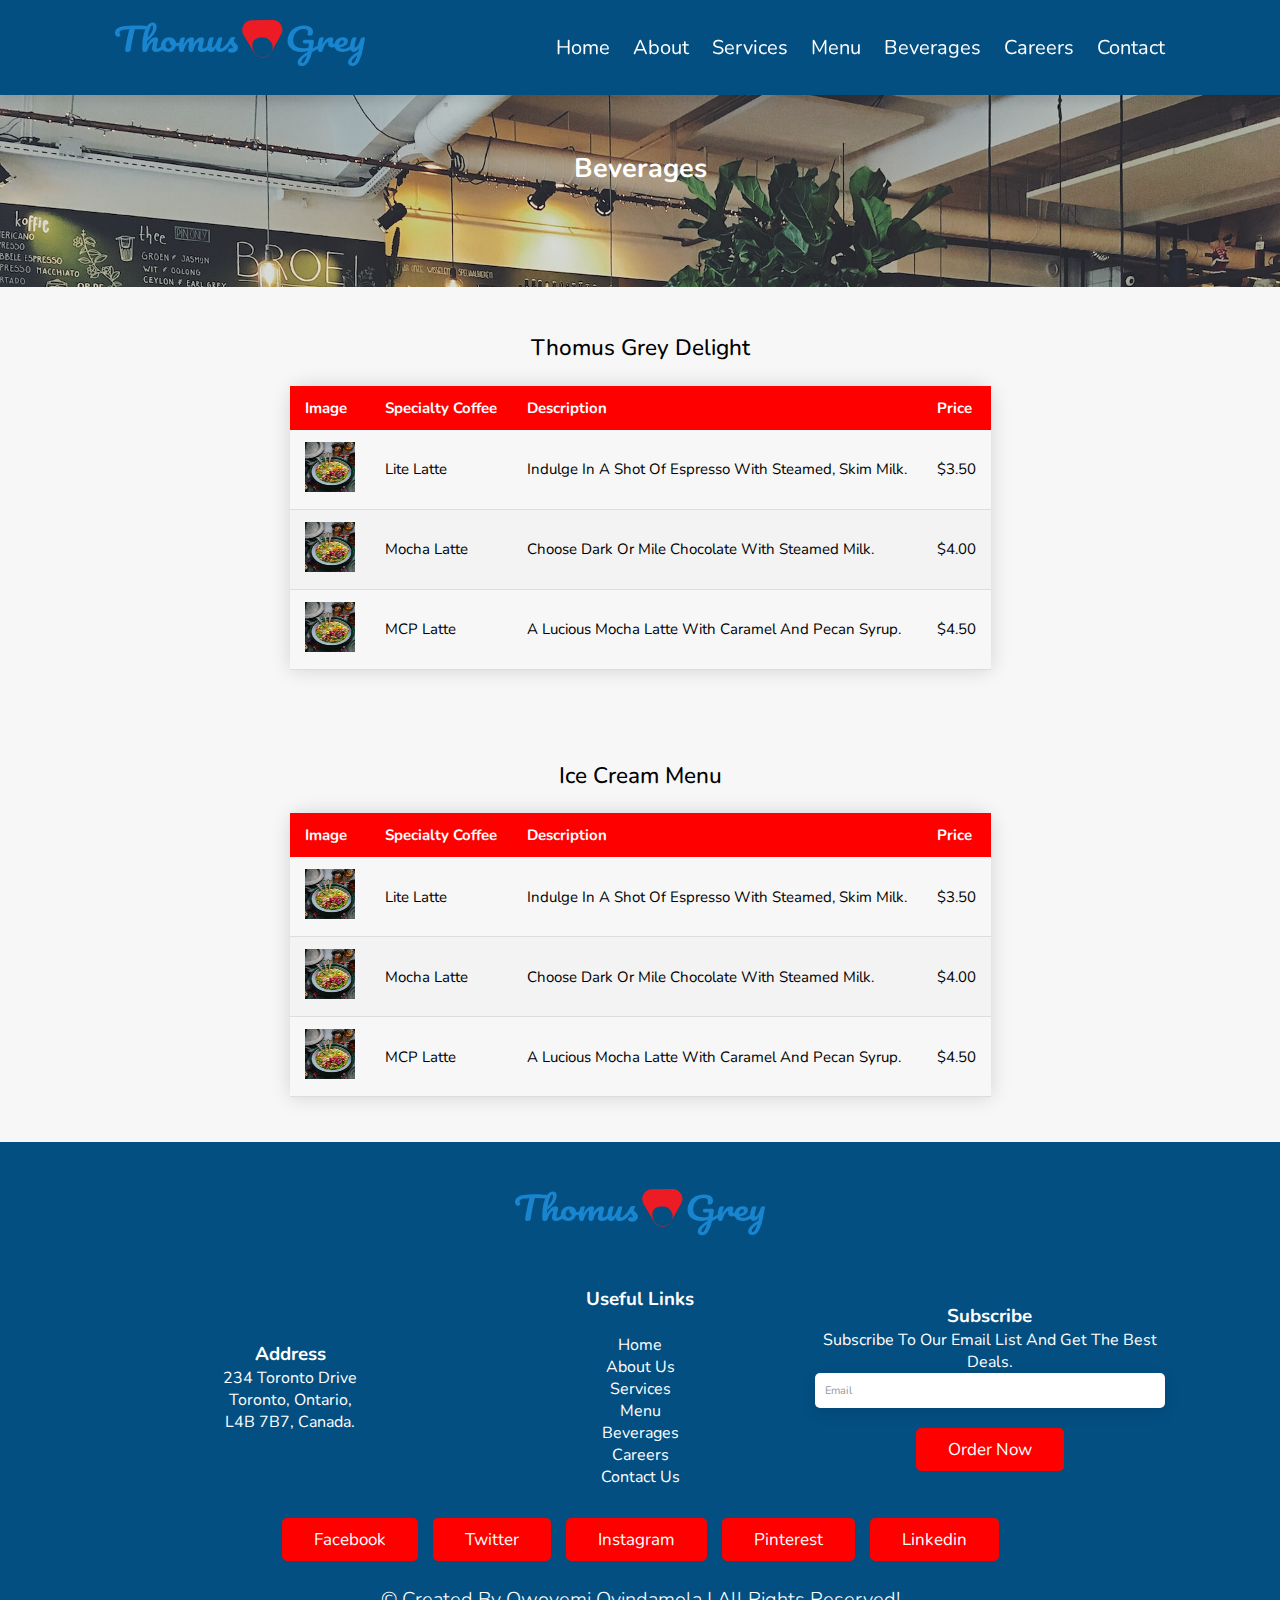
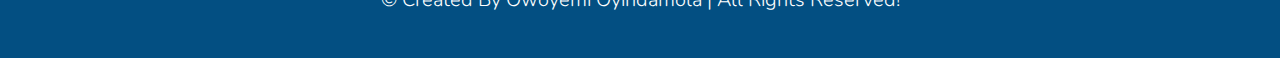
<file: beverages.html>
<!DOCTYPE html>
<html lang="en">
<head>
    <meta charset="UTF-8">
    <meta name="viewport" content="width=device-width, initial-scale=1.0">
    <title>Beverages</title>
    <link rel="stylesheet" href="https://cdnjs.cloudflare.com/ajax/libs/font-awesome/6.4.2/css/all.min.css" integrity="sha512-z3gLpd7yknf1YoNbCzqRKc4qyor8gaKU1qmn+CShxbuBusANI9QpRohGBreCFkKxLhei6S9CQXFEbbKuqLg0DA==" crossorigin="anonymous" referrerpolicy="no-referrer" />

    

    <link rel="stylesheet" href="style.css" />
    <style>
        .bevs{
            display: flex;
            justify-content: center;
        }
    .content-table{

        border-collapse: collapse;
        margin: 25px 0;
        font-size: 1.5em;
        min-width: 400px;
        border-radius: 15px 15px 0 0;
        overflow: hidden;
        box-shadow: 0 0 20px rgba(0, 0, 0, 0.15);
    }
    .content-table caption{
        font-size: 1.5em;
        font-weight: 500;
        margin-bottom: 1em;
    }
    .content-table thead tr {
        background-color: red;
        color: #fff;
        text-align: left;
        font-weight: 500;
    }
    .content-table th,
    .content-table td{
        padding: 12px 15px;
    }
    .content-table tbody tr{
        border-bottom: 1px solid #ddd;
    }
    .content-table tbody tr:nth-of-type(even){
        background-color: #f3f3f3;
    }
    .content-table tbody tr:nth-last-of-type(){
        border-bottom: 2px solid red;
    }
      </style>
</head>
<body>
    <header>

        <a href="index.html" class="logo"><img src="images/SVG/logo1.svg"  ></a>

        <div id="menu-bar" class="fa-solid fa-bars"></div>
        
        <nav class="navbar">
       
            <a href="index.html">home</a>
            <a href="about.html">About</a>
            <a href="services.html">services</a>
            <a href="menu.html">menu</a>
            <a href="beverages.html">beverages</a>
            <a href="careers.html">careers</a>
            <a href="contact.html">contact</a>
          
          </nav>
    </header>








    <section class="aboutus">
        <div class="heading">
          <h2>beverages</h2>
        </div>
        
     
    </div>
      </section>
      <!-- Home section ends-->
  
      <!-- About us section starts-->
      <section class="bevs">
        <div>
            <table class="content-table">
                <caption>
                  Thomus Grey Delight
                </caption>
                <thead>
                  <th>Image</th>
                  <th>Specialty Coffee</th>
                  <th>Description</th>
                  <th>Price</th>
                </tr>
            </thead>
            <tbody>
                <tr>
                    <td><img src="./images/salad.jpg" height="50px" width="50px"alt=""></td>
                  <td>Lite Latte</td>
                  <td>Indulge in a shot of espresso with steamed, skim milk.</td>
                  <td>$3.50</td>
                </tr>
                <tr>
                    <td><img src="./images/salad.jpg" height="50px" width="50px"alt=""></td>
                  <td>Mocha Latte</td>
                  <td>Choose dark or mile chocolate with steamed milk.</td>
                  <td>$4.00</td>
                </tr>
                <tr>
                    <td><img src="./images/salad.jpg" height="50px" width="50px"alt=""></td>
                  <td>MCP Latte</td>
                  <td>A lucious mocha latte with caramel and pecan syrup.</td>
                  <td>$4.50</td>
                </tr>
            </tbody>
              </table>
            
        </div>
      </section>
        <section class="bevs">
        <div>
          <table class="content-table">
              <caption>
                Ice Cream Menu
              </caption>
              <thead>
                <th>Image</th>
                <th>Specialty Coffee</th>
                <th>Description</th>
                <th>Price</th>
              </tr>
          </thead>
          <tbody>
              <tr>
                  <td><img src="./images/salad.jpg" height="50px" width="50px"alt=""></td>
                <td>Lite Latte</td>
                <td>Indulge in a shot of espresso with steamed, skim milk.</td>
                <td>$3.50</td>
              </tr>
              <tr>
                  <td><img src="./images/salad.jpg" height="50px" width="50px"alt=""></td>
                <td>Mocha Latte</td>
                <td>Choose dark or mile chocolate with steamed milk.</td>
                <td>$4.00</td>
              </tr>
              <tr>
                  <td><img src="./images/salad.jpg" height="50px" width="50px"alt=""></td>
                <td>MCP Latte</td>
                <td>A lucious mocha latte with caramel and pecan syrup.</td>
                <td>$4.50</td>
              </tr>
          </tbody>
            </table>
            
        </div>
      </section>



<section class="footer">
    <div class="content">
      <img src="images/SVG/logo1.svg" height="100px" width="250px">
    </div>
  
    <div class="content-footer">
      <div>
        <h3>Address</h3>
        <p>234 Toronto drive <br> Toronto, Ontario, <br> L4B 7B7, Canada.</p>
      </div>
     <div>
      <h3>Useful Links</h3><br>
      <ul>
        <li><a href="index.html">Home</a></li>
        <li><a href="about.html">About Us</a></li>
        <li><a href="services.html">Services</a></li>
        <li><a href="menu.html">Menu</a></li>
        <li><a href="beverages.html">Beverages</a></li>
        <li><a href="careers.html">Careers</a></li>
        <li><a href="contact.html">Contact us</a></li>
      </ul>
     </div>
      <div>
        <h3>Subscribe</h3>
     <p>Subscribe to our email list and get the best deals.</p>
      
      <div class="formBox row100 inputBox new">
                    <input type="text" required placeholder="email"/>
                    
                </div>
                    
            <input type="submit" value="order now" class="btn">
      </div>
      
    </div>
  <div class="share">
    <a href="#" class="btn">facebook</a>
    <a href="#" class="btn">twitter</a>
    <a href="#" class="btn">instagram</a>
    <a href="#" class="btn">pinterest</a>
    <a href="#" class="btn">linkedin</a>
  </div>
  <h1 class="credit">&copy; created by <span>Owoyemi Oyindamola</span> | all rights reserved!</h1>
  </section>
  
  
  
  
  <script src="script.js"></script>
  </body>
  </html>
</file>
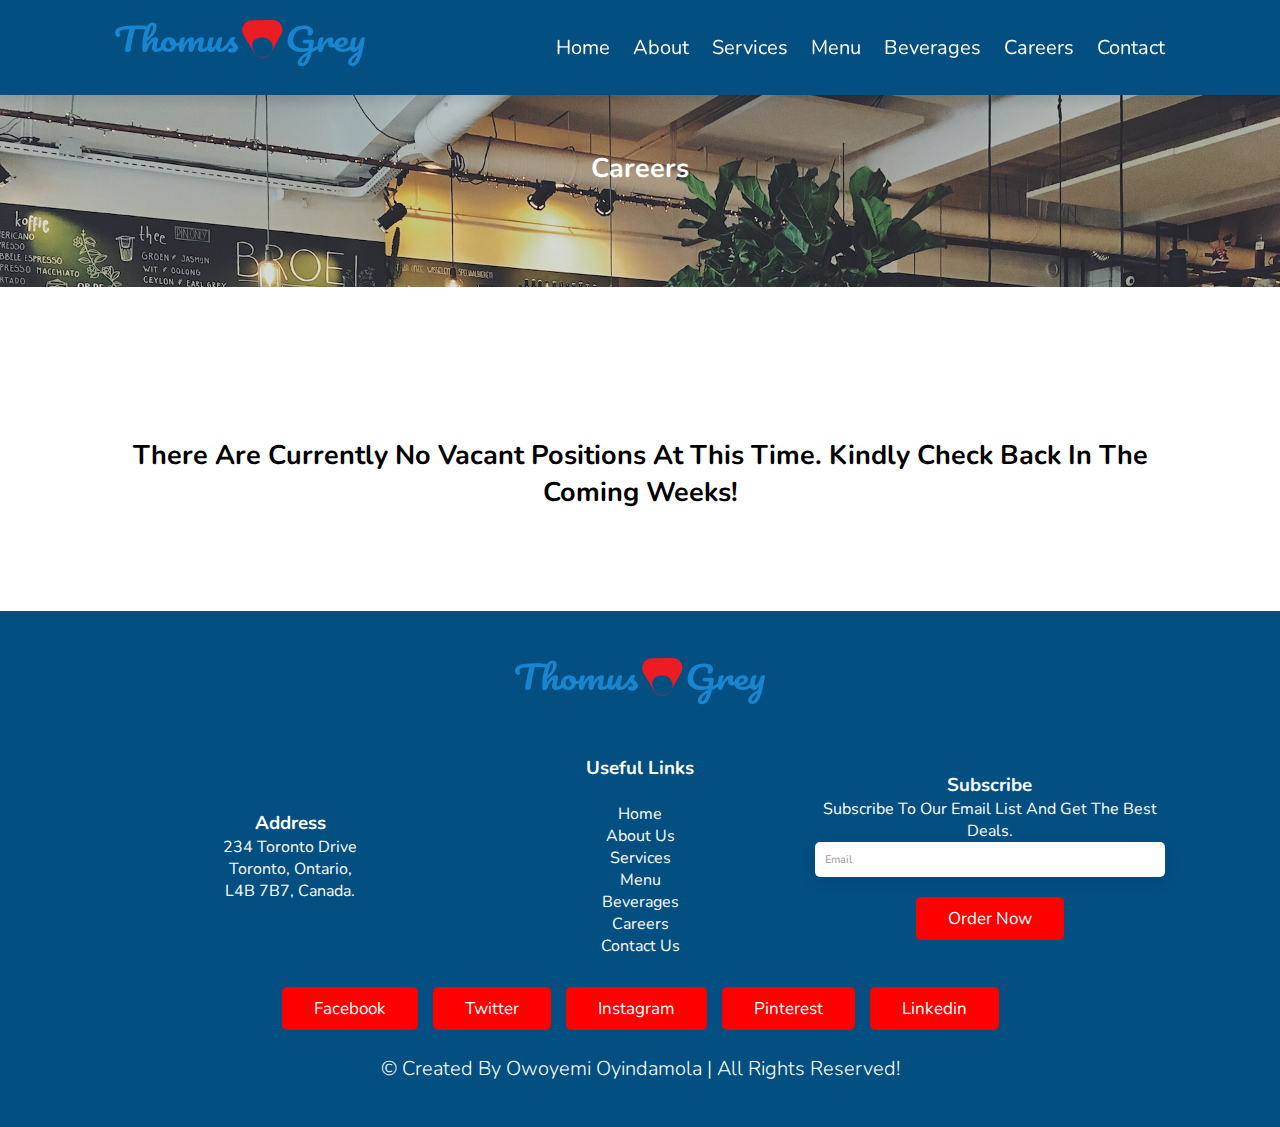
<file: careers.html>
<!DOCTYPE html>
<html lang="en">
<head>
    <meta charset="UTF-8">
    <meta name="viewport" content="width=device-width, initial-scale=1.0">
    <title>Careers</title>
    <link rel="stylesheet" href="https://cdnjs.cloudflare.com/ajax/libs/font-awesome/6.4.2/css/all.min.css" integrity="sha512-z3gLpd7yknf1YoNbCzqRKc4qyor8gaKU1qmn+CShxbuBusANI9QpRohGBreCFkKxLhei6S9CQXFEbbKuqLg0DA==" crossorigin="anonymous" referrerpolicy="no-referrer" />

    <link rel="stylesheet" href="style.css" />

</head>
<body>
    <header>

        <a href="index.html" class="logo"><img src="images/SVG/logo1.svg"  ></a>

        <div id="menu-bar" class="fa-solid fa-bars"></div>
        
        <nav class="navbar">
       
            <a href="index.html">home</a>
            <a href="about.html">About</a>
            <a href="services.html">services</a>
            <a href="menu.html">menu</a>
            <a href="beverages.html">beverages</a>
            <a href="careers.html">careers</a>
            <a href="contact.html">contact</a>
          
          </nav>
    </header>



    <section class="aboutus">
      <div class="heading">
        <h2>Careers</h2>
      </div>
      
   
  </div>
    </section>
    <!-- Home section ends-->

    <!-- About us section starts-->
    <section class="abouts">
      <div>
        <h2>There are currently no vacant positions at this time. Kindly check back in the coming weeks!</h2>

      </div>
      
      
    </section>










    <section class="footer">
      <div class="content">
        <img src="images/SVG/logo1.svg" height="100px" width="250px">
      </div>
    
      <div class="content-footer">
        <div>
          <h3>Address</h3>
          <p>234 Toronto drive <br> Toronto, Ontario, <br> L4B 7B7, Canada.</p>
        </div>
       <div>
        <h3>Useful Links</h3><br>
        <ul>
          <li><a href="index.html">Home</a></li>
          <li><a href="about.html">About Us</a></li>
          <li><a href="services.html">Services</a></li>
          <li><a href="menu.html">Menu</a></li>
          <li><a href="beverages.html">Beverages</a></li>
          <li><a href="careers.html">Careers</a></li>
          <li><a href="contact.html">Contact us</a></li>
        </ul>
       </div>
        <div>
          <h3>Subscribe</h3>
       <p>Subscribe to our email list and get the best deals.</p>
        
        <div class="formBox row100 inputBox new">
                      <input type="text" required placeholder="email"/>
                      
                  </div>
                      
              <input type="submit" value="order now" class="btn">
        </div>
        
      </div>
    <div class="share">
      <a href="#" class="btn">facebook</a>
      <a href="#" class="btn">twitter</a>
      <a href="#" class="btn">instagram</a>
      <a href="#" class="btn">pinterest</a>
      <a href="#" class="btn">linkedin</a>
    </div>
    <h1 class="credit">&copy; created by <span>Owoyemi Oyindamola</span> | all rights reserved!</h1>
    </section>
    
    
    
    
    <script src="script.js"></script>
    </body>
    </html>
</file>
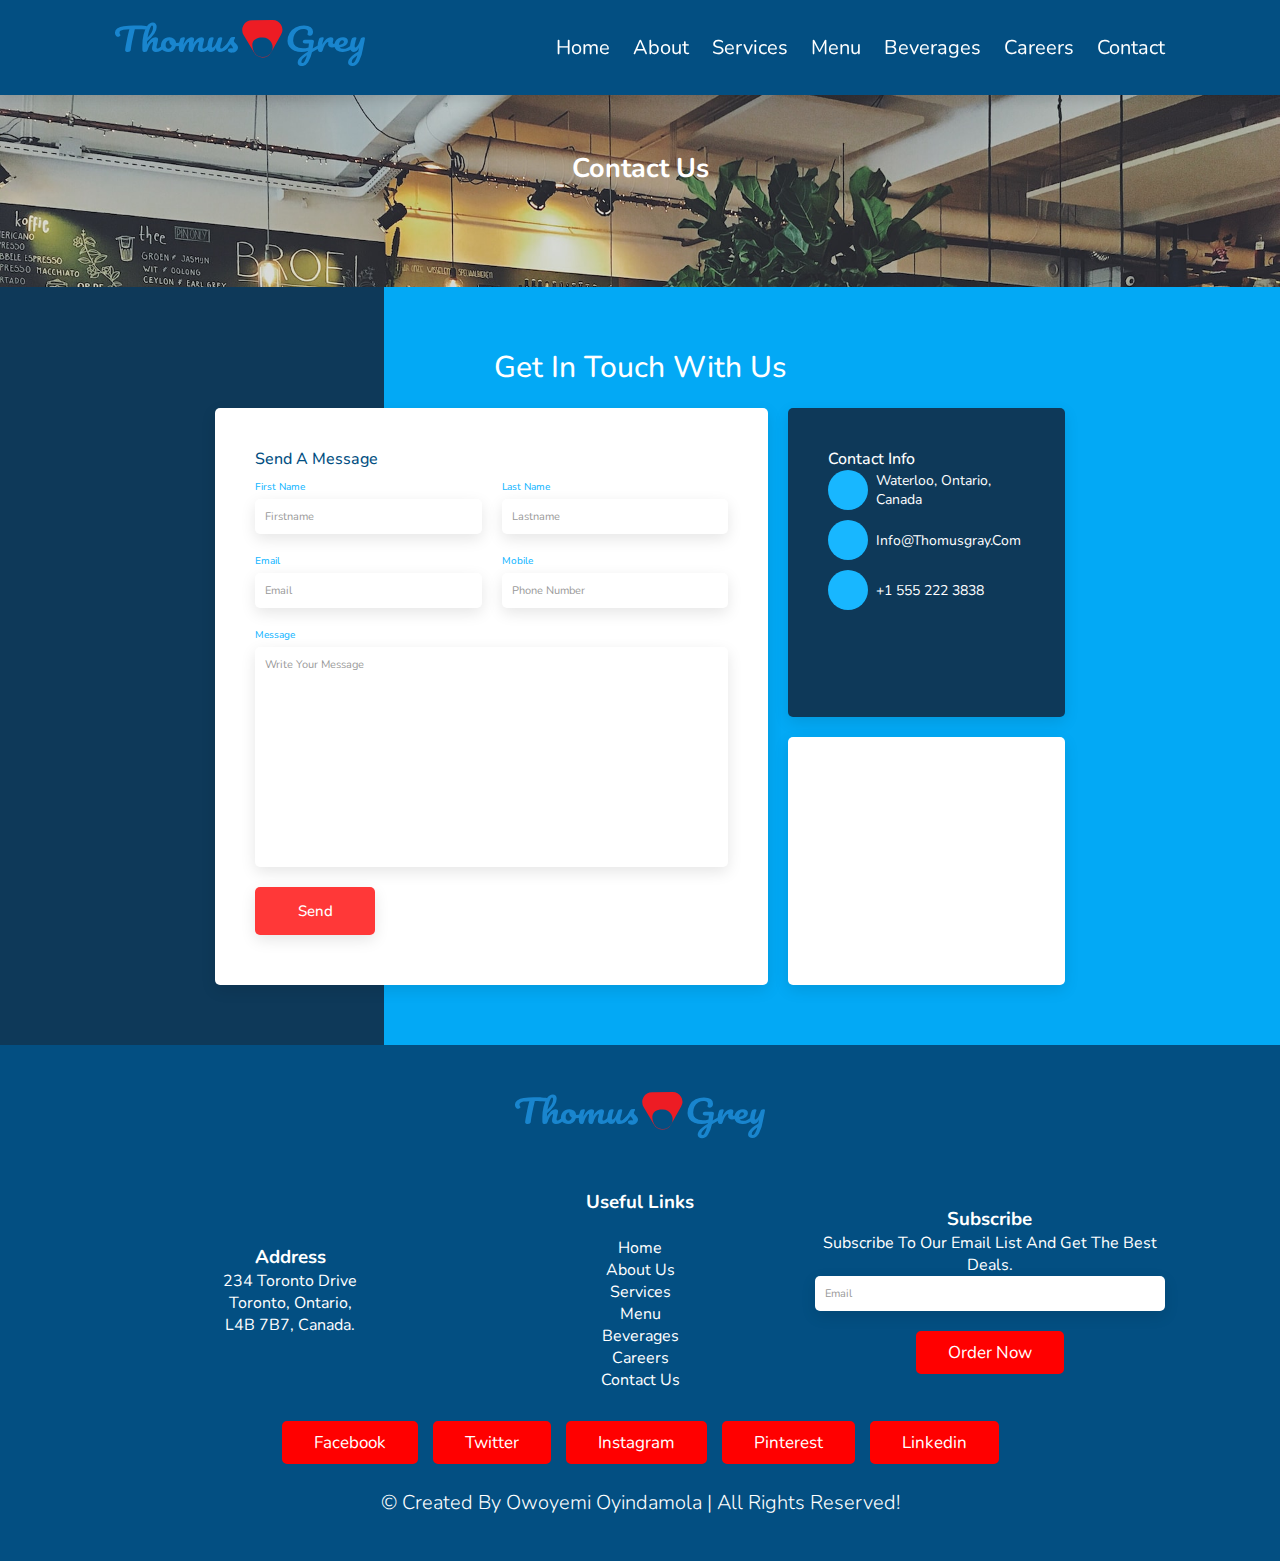
<file: contact.html>
<!DOCTYPE html>
<html lang="en">
<head>
    <meta charset="UTF-8">
    <meta name="viewport" content="width=device-width, initial-scale=1.0">
    <title>Contact</title>
    <link rel="stylesheet" href="https://cdnjs.cloudflare.com/ajax/libs/font-awesome/6.4.2/css/all.min.css" integrity="sha512-z3gLpd7yknf1YoNbCzqRKc4qyor8gaKU1qmn+CShxbuBusANI9QpRohGBreCFkKxLhei6S9CQXFEbbKuqLg0DA==" crossorigin="anonymous" referrerpolicy="no-referrer" />

    

    <link rel="stylesheet" href="style.css" />

</head>
<body>
    <header>

        <a href="index.html" class="logo"><img src="images/SVG/logo1.svg"  ></a>

        <div id="menu-bar" class="fa-solid fa-bars"></div>
        
        <nav class="navbar">
       
            <a href="index.html">home</a>
            <a href="about.html">About</a>
            <a href="services.html">services</a>
            <a href="menu.html">menu</a>
            <a href="beverages.html">beverages</a>
            <a href="careers.html">careers</a>
            <a href="contact.html">contact</a>
          
          </nav>
    </header>

    <section class="aboutus">
        <div class="heading">
          <h2>Contact us</h2>
        </div>
        
     
    </div>
      </section >
      <!-- Home section ends-->
      <section class="con">
        <div class="contactUs">
          <div class="title">
            <h2>Get in touch with Us</h2>
          </div>
          <div class="boxx">
            <!--form-->
            
            <div class="contact form">
              <h3>Send a Message</h3>
                <form action="">
                  <div class="formBox">
                    <div class="row50">
                      <div class="inputBox">
                        <span>First name</span>
                        <input type="text" required placeholder="firstname"/>
                      </div>
                      <div class="inputBox">
                        <span>Last name</span>
                        <input type="text" required placeholder="lastname"/>
                      </div>
                    </div>
                    <div class="row50">
                      <div class="inputBox">
                        <span>Email</span>
                        <input type="text" required placeholder="email"/>
                      </div>
                      <div class="inputBox">
                        <span>Mobile</span>
                        <input type="text" required placeholder="phone number"/>
                      </div>
                    </div>
  
                    <div class="row100">
                      <div class="inputBox">
                        <span>Message</span>
                        <textarea placeholder="Write your message"></textarea>
                      </div>
                    </div>
  
                      <div class="row100">
                        <div class="inputBox">
                          <input type="submit" value="Send">
                          
                        </div>
                      </div>
  
                  </div>
                </form>
            </div>
  
            <!--info box-->
            <div class="contact info">
              <h3>Contact Info</h3>
              <div class="infoBox">
                <div>
                <span><ion-icon name="location"></ion-icon></span>
                <p>Waterloo, Ontario, <br>Canada</p>
              </div>
              <div>
                <span><ion-icon name="mail"></ion-icon></span>
                <a href="mailto:thomusgray@email.com">info@thomusgray.com</a>
              </div>
              <div>
                <span><ion-icon name="call"></ion-icon></span>
                <a href="tel:+15552223838">+1 555 222 3838</a>
              </div>
              <!--Social Media Links-->
              <ul class="sci">
                <li><a href="#"><ion-icon name="logo-facebook"></ion-icon></a></li> 
                <li><a href="#"><ion-icon name="logo-twitter"></ion-icon></a></li>
                <li><a href="#"><ion-icon name="logo-linkedin"></ion-icon></a></li>
                <li><a href="#"><ion-icon name="logo-instagram"></ion-icon></a></li>
              </ul>
            </div>
            </div>
  
            <!--Map-->
            <div class="contact map">
              <iframe src="https://www.google.com/maps/embed?pb=!1m18!1m12!1m3!1d92638.7072190902!2d-80.62912106941197!3d43.482313476057314!2m3!1f0!2f0!3f0!3m2!1i1024!2i768!4f13.1!3m3!1m2!1s0x882bf1565ffe672b%3A0x5037b28c7231d90!2sWaterloo%2C%20ON!5e0!3m2!1sen!2sca!4v1689365882829!5m2!1sen!2sca" width="600" height="450" style="border:0;" allowfullscreen="" loading="lazy" referrerpolicy="no-referrer-when-downgrade"></iframe>
            </div>
          </div>
        </div>
      </section>
        
    


      <section class="footer">
        <div class="content">
          <img src="images/SVG/logo1.svg" height="100px" width="250px">
        </div>
      
        <div class="content-footer">
          <div>
            <h3>Address</h3>
            <p>234 Toronto drive <br> Toronto, Ontario, <br> L4B 7B7, Canada.</p>
          </div>
         <div>
          <h3>Useful Links</h3><br>
          <ul>
            <li><a href="index.html">Home</a></li>
            <li><a href="about.html">About Us</a></li>
            <li><a href="services.html">Services</a></li>
            <li><a href="menu.html">Menu</a></li>
            <li><a href="beverages.html">Beverages</a></li>
            <li><a href="careers.html">Careers</a></li>
            <li><a href="contact.html">Contact us</a></li>
          </ul>
         </div>
          <div>
            <h3>Subscribe</h3>
         <p>Subscribe to our email list and get the best deals.</p>
          
          <div class="formBox row100 inputBox new">
                        <input type="text" required placeholder="email"/>
                        
                    </div>
                        
                <input type="submit" value="order now" class="btn">
          </div>
          
        </div>
      <div class="share">
        <a href="#" class="btn">facebook</a>
        <a href="#" class="btn">twitter</a>
        <a href="#" class="btn">instagram</a>
        <a href="#" class="btn">pinterest</a>
        <a href="#" class="btn">linkedin</a>
      </div>
      <h1 class="credit">&copy; created by <span>Owoyemi Oyindamola</span> | all rights reserved!</h1>
      </section>
      
      
      
      
      <script src="script.js"></script>
      </body>
      </html>
</file>
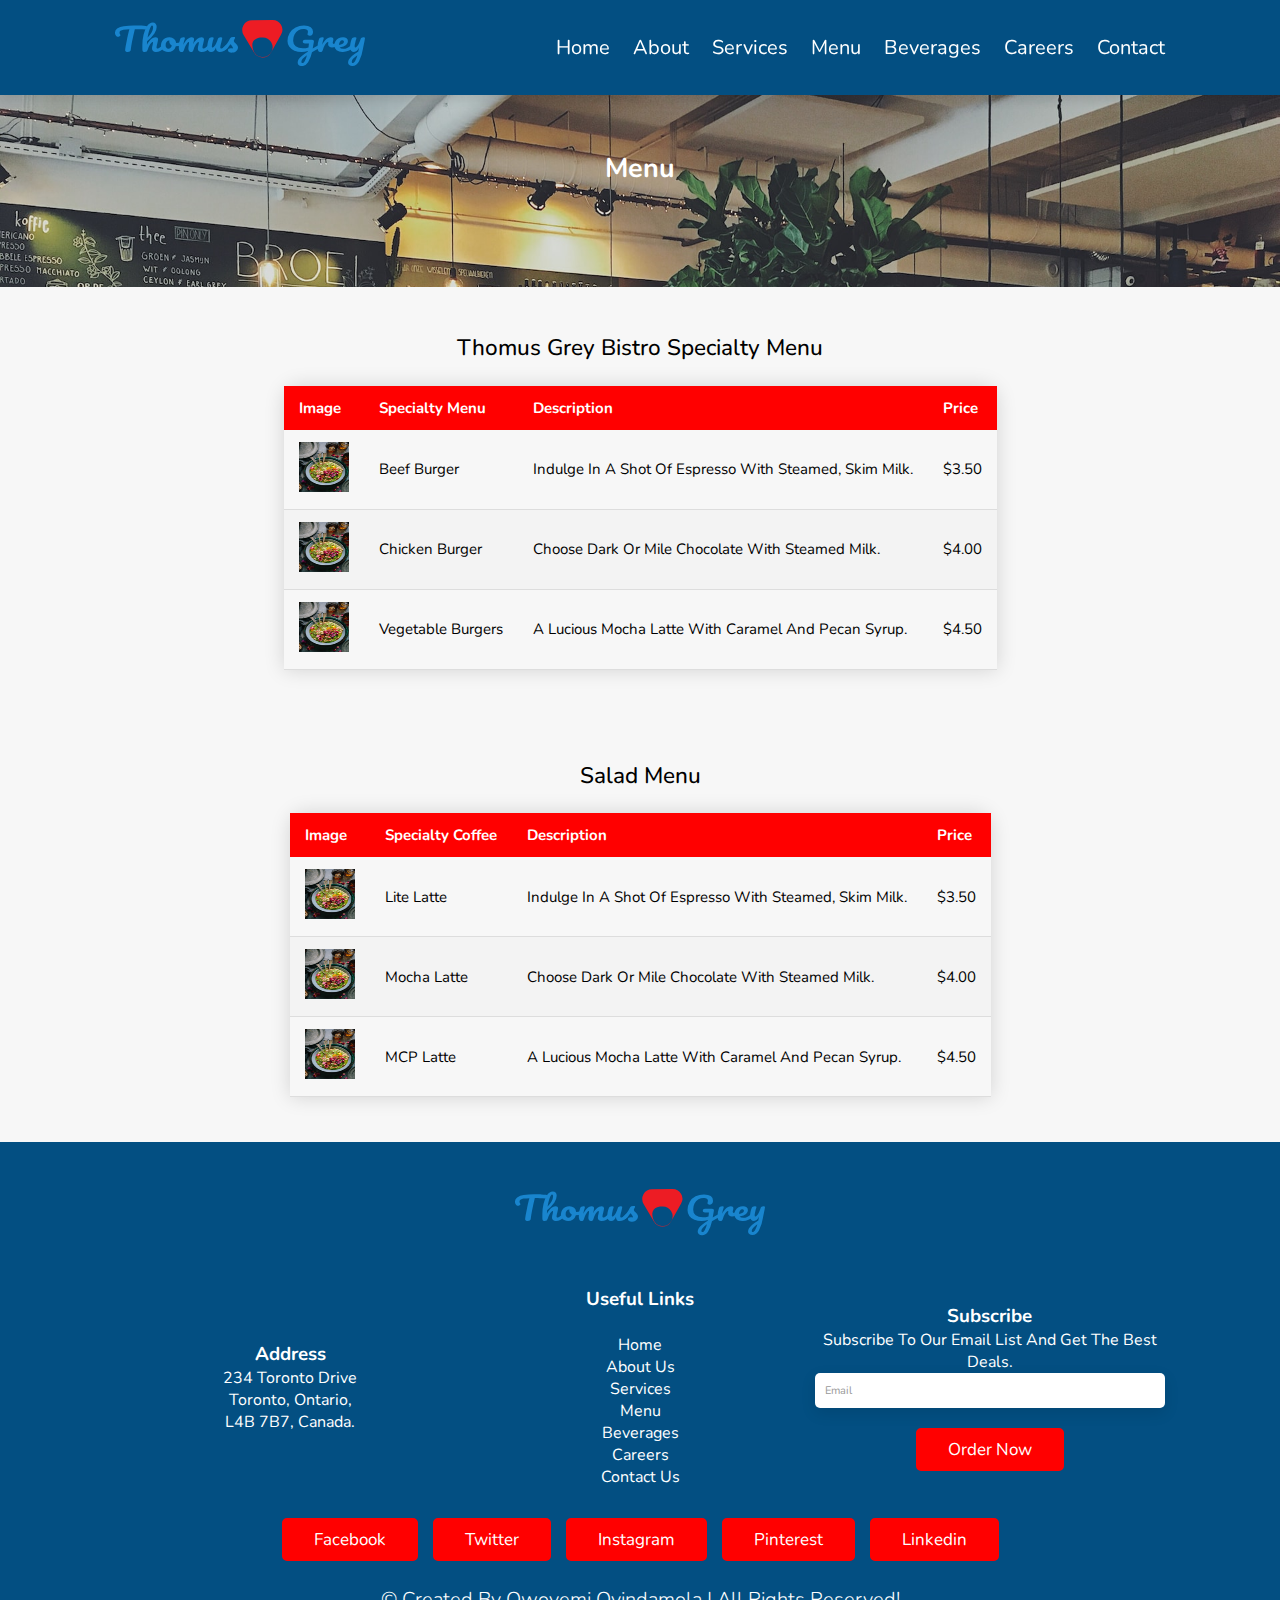
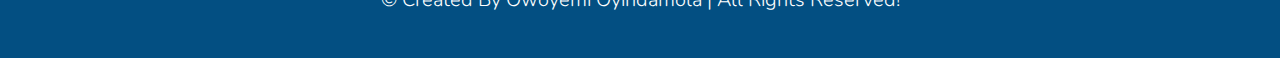
<file: menu.html>
<!DOCTYPE html>
<html lang="en">
<head>
    <meta charset="UTF-8">
    <meta name="viewport" content="width=device-width, initial-scale=1.0">
    <title>Menu</title>
    <link rel="stylesheet" href="https://cdnjs.cloudflare.com/ajax/libs/font-awesome/6.4.2/css/all.min.css" integrity="sha512-z3gLpd7yknf1YoNbCzqRKc4qyor8gaKU1qmn+CShxbuBusANI9QpRohGBreCFkKxLhei6S9CQXFEbbKuqLg0DA==" crossorigin="anonymous" referrerpolicy="no-referrer" />

    

    <link rel="stylesheet" href="style.css" />
    <style>
        .bevs{
            display: flex;
            justify-content: center;
        }
    .content-table{

        border-collapse: collapse;
        margin: 25px 0;
        font-size: 1.5em;
        min-width: 400px;
        border-radius: 15px 15px 0 0;
        overflow: hidden;
        box-shadow: 0 0 20px rgba(0, 0, 0, 0.15);
    }
    .content-table caption{
        font-size: 1.5em;
        font-weight: 500;
        margin-bottom: 1em;
    }
    .content-table thead tr {
        background-color: red;
        color: #fff;
        text-align: left;
        font-weight: 500;
    }
    .content-table th,
    .content-table td{
        padding: 12px 15px;
    }
    .content-table tbody tr{
        border-bottom: 1px solid #ddd;
    }
    .content-table tbody tr:nth-of-type(even){
        background-color: #f3f3f3;
    }
    .content-table tbody tr:nth-last-of-type(){
        border-bottom: 2px solid teal;
    }
      </style>
</head>
<body>
    <header>

        <a href="index.html" class="logo"><img src="images/SVG/logo1.svg"  ></a>

        <div id="menu-bar" class="fa-solid fa-bars"></div>
        
        <nav class="navbar">
       
            <a href="index.html">home</a>
            <a href="about.html">About</a>
            <a href="services.html">services</a>
            <a href="menu.html">menu</a>
            <a href="beverages.html">beverages</a>
            <a href="careers.html">careers</a>
            <a href="contact.html">contact</a>
          
          </nav>
    </header>

    <section class="aboutus">
        <div class="heading">
          <h2>menu</h2>
        </div>
        
     
    </div>
      </section>
      <!-- Home section ends-->
  
      <!-- About us section starts-->
      <section class="bevs">
        <div>
          <table class="content-table">
              <caption>
                Thomus Grey Bistro Specialty  Menu
              </caption>
              <thead>
                <th>Image</th>
                <th>Specialty Menu</th>
                <th>Description</th>
                <th>Price</th>
              </tr>
          </thead>
          <tbody>
              <tr>
                  <td><img src="./images/salad.jpg" height="50px" width="50px"alt=""></td>
                <td>Beef burger</td>
                <td>Indulge in a shot of espresso with steamed, skim milk.</td>
                <td>$3.50</td>
              </tr>
              <tr>
                  <td><img src="./images/salad.jpg" height="50px" width="50px"alt=""></td>
                <td>Chicken Burger</td>
                <td>Choose dark or mile chocolate with steamed milk.</td>
                <td>$4.00</td>
              </tr>
              <tr>
                  <td><img src="./images/salad.jpg" height="50px" width="50px"alt=""></td>
                <td>Vegetable Burgers</td>
                <td>A lucious mocha latte with caramel and pecan syrup.</td>
                <td>$4.50</td>
              </tr>
          </tbody>
            </table>
            
        </div>
      </section>
        <section class="bevs">
        <div>
          <table class="content-table">
              <caption>
                Salad Menu
              </caption>
              <thead>
                <th>Image</th>
                <th>Specialty Coffee</th>
                <th>Description</th>
                <th>Price</th>
              </tr>
          </thead>
          <tbody>
              <tr>
                  <td><img src="./images/salad.jpg" height="50px" width="50px"alt=""></td>
                <td>Lite Latte</td>
                <td>Indulge in a shot of espresso with steamed, skim milk.</td>
                <td>$3.50</td>
              </tr>
              <tr>
                  <td><img src="./images/salad.jpg" height="50px" width="50px"alt=""></td>
                <td>Mocha Latte</td>
                <td>Choose dark or mile chocolate with steamed milk.</td>
                <td>$4.00</td>
              </tr>
              <tr>
                  <td><img src="./images/salad.jpg" height="50px" width="50px"alt=""></td>
                <td>MCP Latte</td>
                <td>A lucious mocha latte with caramel and pecan syrup.</td>
                <td>$4.50</td>
              </tr>
          </tbody>
            </table>
            
        </div>
      </section>




      <section class="footer">
        <div class="content">
          <img src="images/SVG/logo1.svg" height="100px" width="250px">
        </div>
      
        <div class="content-footer">
          <div>
            <h3>Address</h3>
            <p>234 Toronto drive <br> Toronto, Ontario, <br> L4B 7B7, Canada.</p>
          </div>
         <div>
          <h3>Useful Links</h3><br>
          <ul>
            <li><a href="index.html">Home</a></li>
            <li><a href="about.html">About Us</a></li>
            <li><a href="services.html">Services</a></li>
            <li><a href="menu.html">Menu</a></li>
            <li><a href="beverages.html">Beverages</a></li>
            <li><a href="careers.html">Careers</a></li>
            <li><a href="contact.html">Contact us</a></li>
          </ul>
         </div>
          <div>
            <h3>Subscribe</h3>
         <p>Subscribe to our email list and get the best deals.</p>
          
          <div class="formBox row100 inputBox new">
                        <input type="text" required placeholder="email"/>
                        
                    </div>
                        
                <input type="submit" value="order now" class="btn">
          </div>
          
        </div>
      <div class="share">
        <a href="#" class="btn">facebook</a>
        <a href="#" class="btn">twitter</a>
        <a href="#" class="btn">instagram</a>
        <a href="#" class="btn">pinterest</a>
        <a href="#" class="btn">linkedin</a>
      </div>
      <h1 class="credit">&copy; created by <span>Owoyemi Oyindamola</span> | all rights reserved!</h1>
      </section>
      
      
      
      
      <script src="script.js"></script>
      </body>
      </html>
</file>
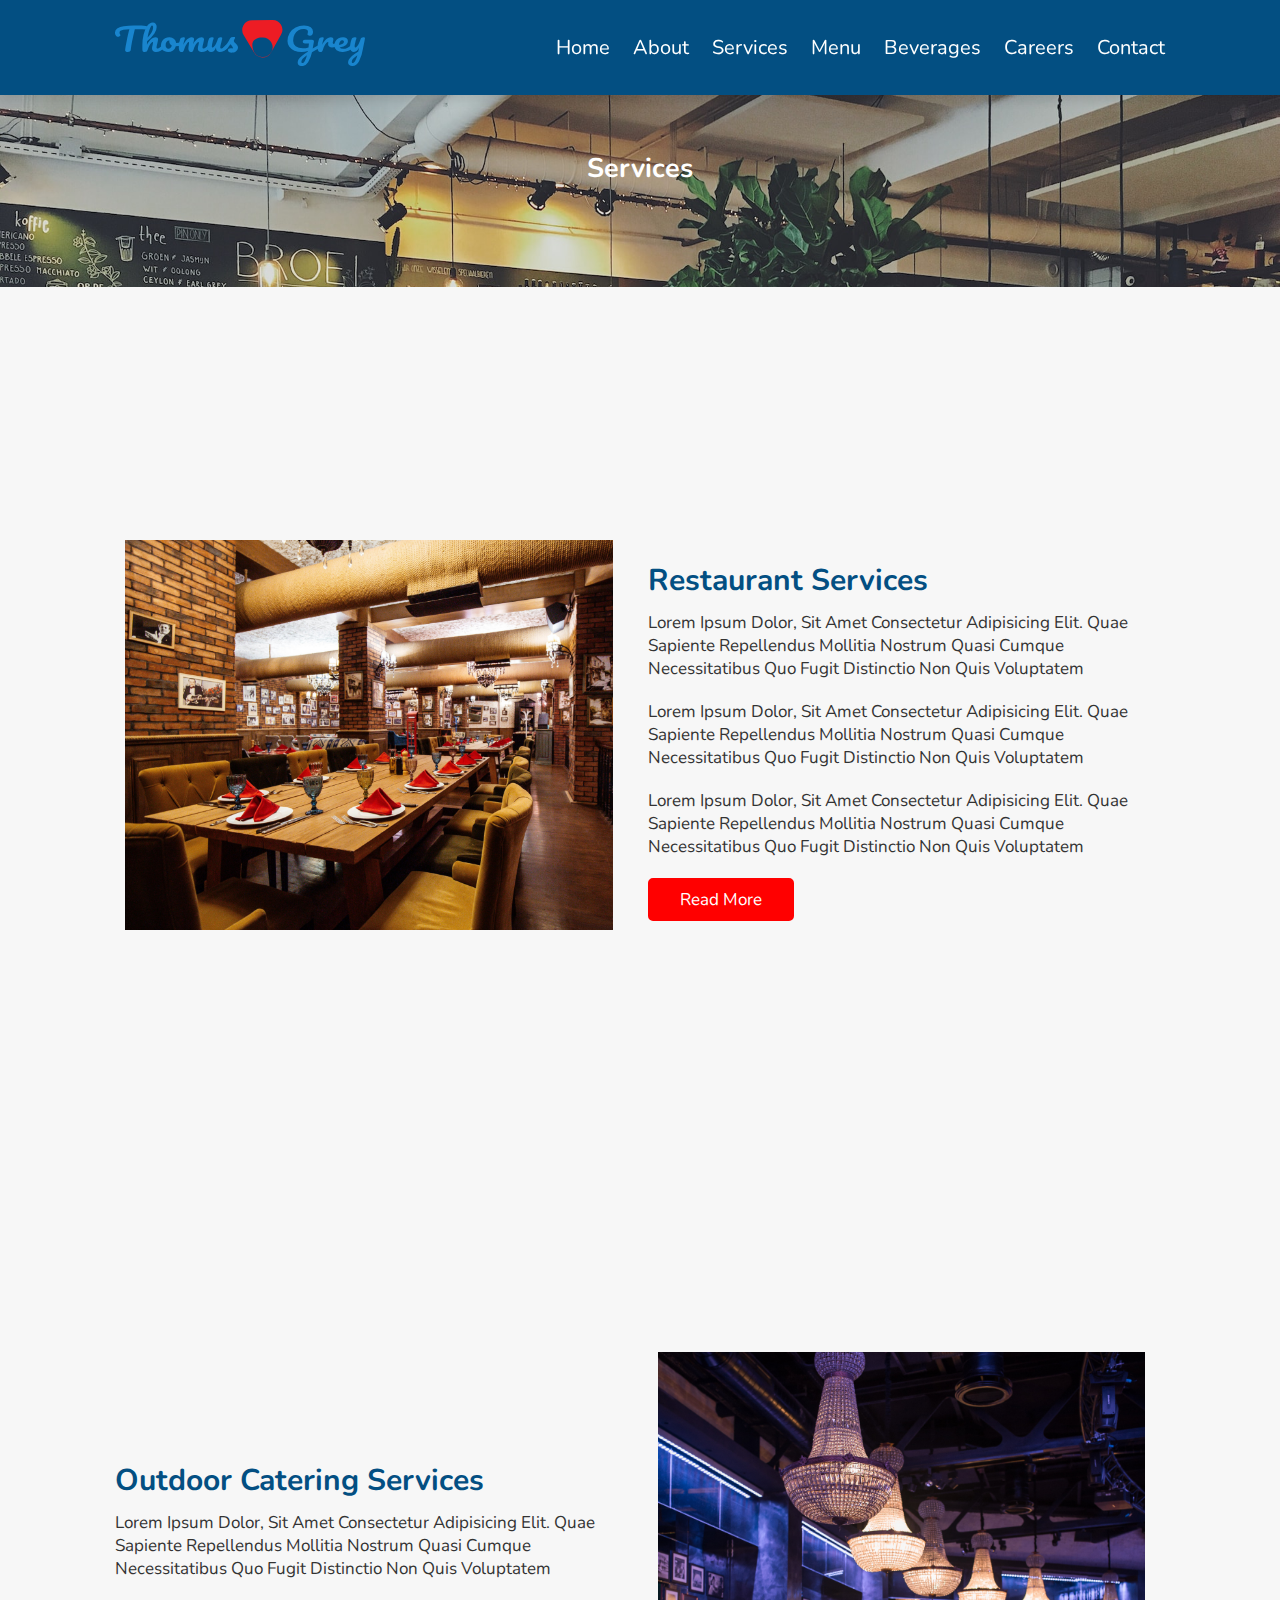
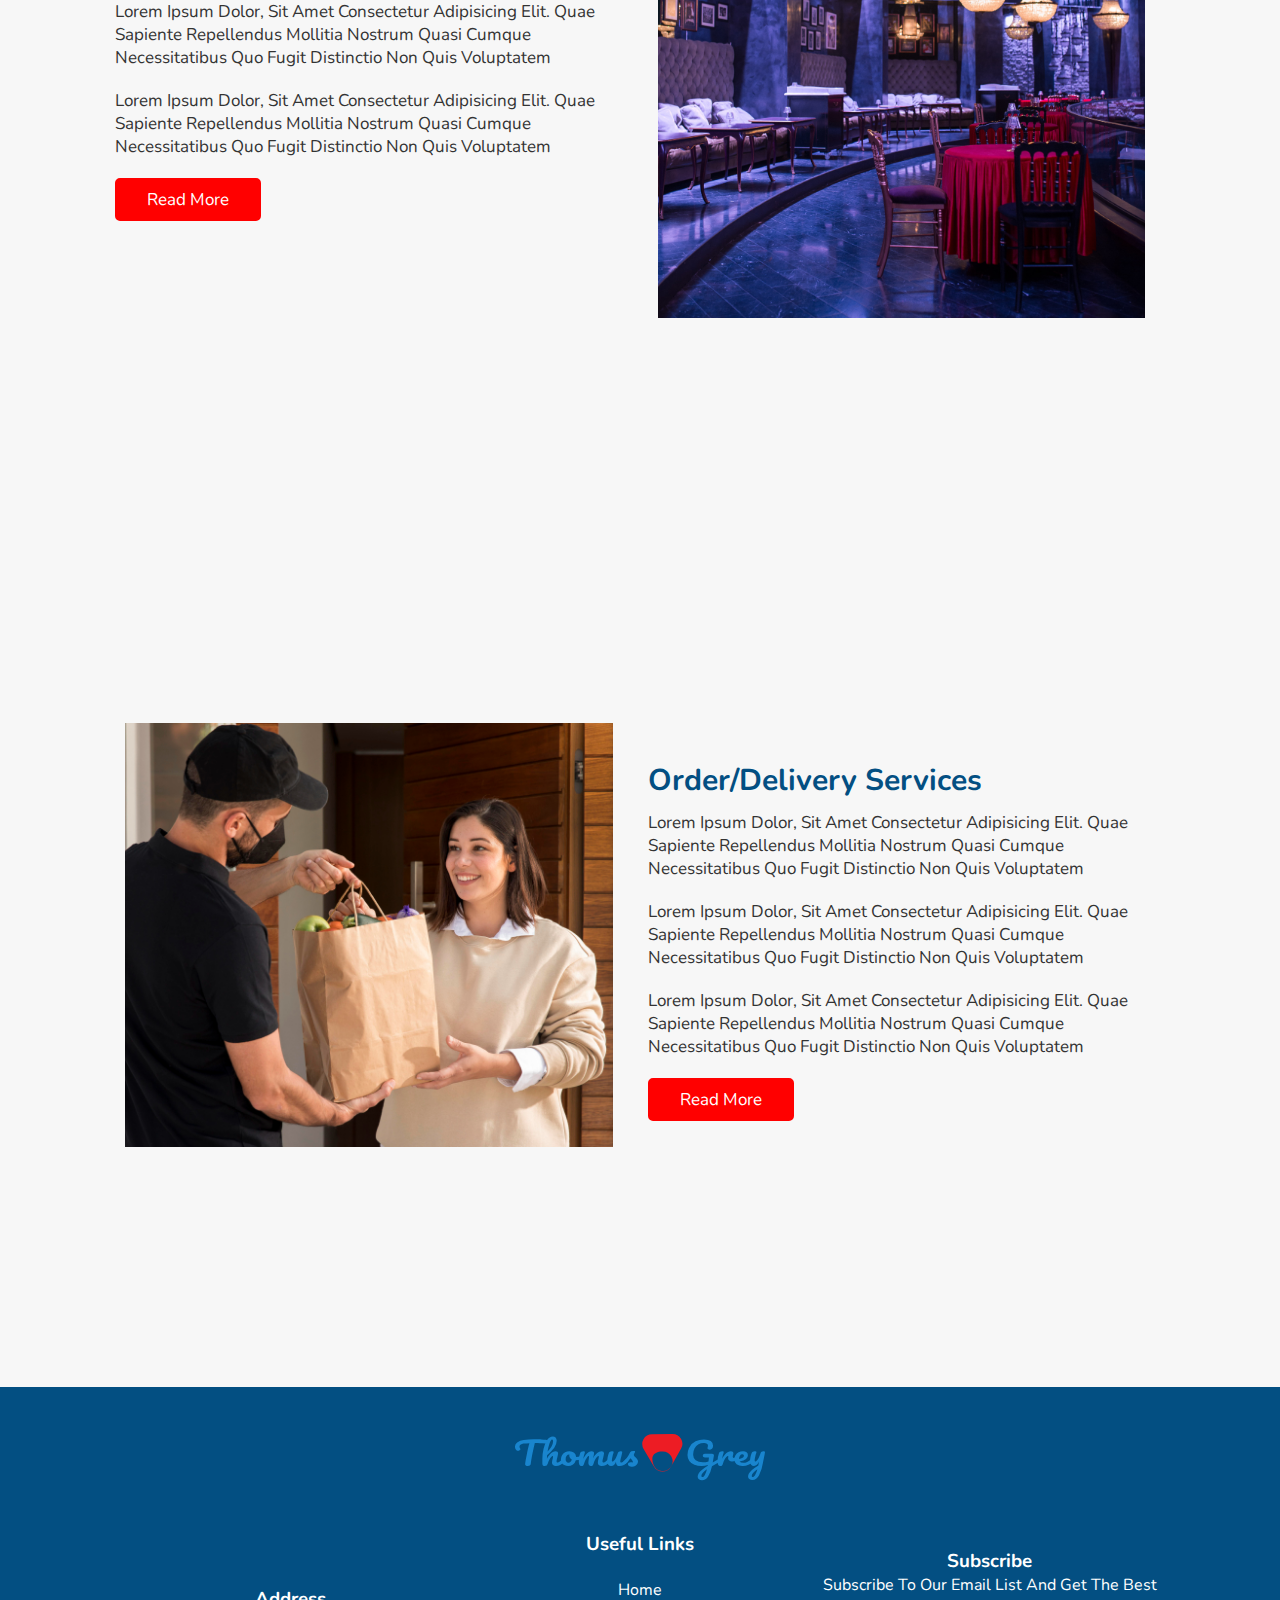
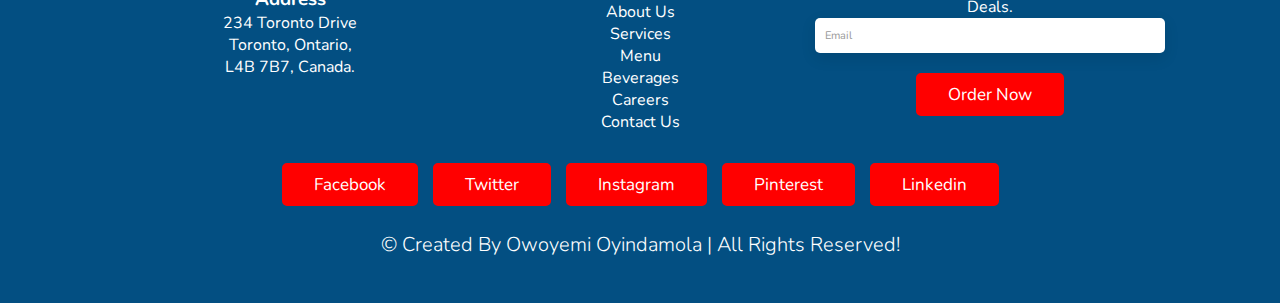
<file: services.html>
<!DOCTYPE html>
<html lang="en">
<head>
    <meta charset="UTF-8">
    <meta name="viewport" content="width=device-width, initial-scale=1.0">
    <title>Services</title>
    <link rel="stylesheet" href="https://cdnjs.cloudflare.com/ajax/libs/font-awesome/6.4.2/css/all.min.css" integrity="sha512-z3gLpd7yknf1YoNbCzqRKc4qyor8gaKU1qmn+CShxbuBusANI9QpRohGBreCFkKxLhei6S9CQXFEbbKuqLg0DA==" crossorigin="anonymous" referrerpolicy="no-referrer" />

    

    <link rel="stylesheet" href="style.css" />

</head>
<body>
    <header>

        <a href="index.html" class="logo"><img src="images/SVG/logo1.svg"  ></a>

        <div id="menu-bar" class="fa-solid fa-bars"></div>
        
        <nav class="navbar">
       
            <a href="index.html">home</a>
            <a href="about.html">About</a>
            <a href="services.html">services</a>
            <a href="menu.html">menu</a>
            <a href="beverages.html">beverages</a>
            <a href="careers.html">careers</a>
            <a href="contact.html">contact</a>
          
          </nav>
    </header>

    <section class="aboutus">
        <div class="heading">
          <h2>Services</h2>
        </div>
        
     
    </div>
      </section>
      <!-- Home section ends-->
  
      <!-- About us section starts-->
      <section class="about">
        
        <div class="image">
          <img src="./images/restaurant2.jpg" alt="burgers">
        </div>
        <div class="content">
        <h4>Restaurant Services</h4>
          <p>Lorem ipsum dolor, sit amet consectetur adipisicing elit. Quae sapiente repellendus mollitia nostrum quasi cumque necessitatibus quo fugit distinctio non quis voluptatem</p>
           <p>Lorem ipsum dolor, sit amet consectetur adipisicing elit. Quae sapiente repellendus mollitia nostrum quasi cumque necessitatibus quo fugit distinctio non quis voluptatem</p>
            <p>Lorem ipsum dolor, sit amet consectetur adipisicing elit. Quae sapiente repellendus mollitia nostrum quasi cumque necessitatibus quo fugit distinctio non quis voluptatem</p>
            <a href="#" class="btn">Read More</a>
        </div>
        
      </section>
  
      <!-- About us section ends-->
      <section class="about">
        
        
        <div class="content">
          <h4>Outdoor Catering Services</h4>
              <p>Lorem ipsum dolor, sit amet consectetur adipisicing elit. Quae sapiente repellendus mollitia nostrum quasi cumque necessitatibus quo fugit distinctio non quis voluptatem</p>
              <p>Lorem ipsum dolor, sit amet consectetur adipisicing elit. Quae sapiente repellendus mollitia nostrum quasi cumque necessitatibus quo fugit distinctio non quis voluptatem</p>
            <p>Lorem ipsum dolor, sit amet consectetur adipisicing elit. Quae sapiente repellendus mollitia nostrum quasi cumque necessitatibus quo fugit distinctio non quis voluptatem</p>
            <a href="#" class="btn">Read More</a>
        </div>
          <div class="image">
            <img src="./images/restaurant3.jpg" alt="burgers">
          </div>
      </section>

      <section class="about">
        
        <div class="image">
          <img src="./images/delivery.jpg" alt="burgers">
        </div>
        <div class="content">
          <h4>Order/Delivery Services</h4>
            <p>Lorem ipsum dolor, sit amet consectetur adipisicing elit. Quae sapiente repellendus mollitia nostrum quasi cumque necessitatibus quo fugit distinctio non quis voluptatem</p>
            <p>Lorem ipsum dolor, sit amet consectetur adipisicing elit. Quae sapiente repellendus mollitia nostrum quasi cumque necessitatibus quo fugit distinctio non quis voluptatem</p>
            <p>Lorem ipsum dolor, sit amet consectetur adipisicing elit. Quae sapiente repellendus mollitia nostrum quasi cumque necessitatibus quo fugit distinctio non quis voluptatem</p>
            <a href="#" class="btn">Read More</a>
          </div>
        
      </section>
      <!-- Our Menu starts-->
      
  
  
      <!-- Our Menu ends-->
  
      <!-- Popular section starts-->
      



      <section class="footer">
        <div class="content">
          <img src="images/SVG/logo1.svg" height="100px" width="250px">
        </div>
      
        <div class="content-footer">
          <div>
            <h3>Address</h3>
            <p>234 Toronto drive <br> Toronto, Ontario, <br> L4B 7B7, Canada.</p>
          </div>
         <div>
          <h3>Useful Links</h3><br>
          <ul>
            <li><a href="index.html">Home</a></li>
            <li><a href="about.html">About Us</a></li>
            <li><a href="services.html">Services</a></li>
            <li><a href="menu.html">Menu</a></li>
            <li><a href="beverages.html">Beverages</a></li>
            <li><a href="careers.html">Careers</a></li>
            <li><a href="contact.html">Contact us</a></li>
          </ul>
         </div>
          <div>
            <h3>Subscribe</h3>
         <p>Subscribe to our email list and get the best deals.</p>
          
          <div class="formBox row100 inputBox new">
                        <input type="text" required placeholder="email"/>
                        
                    </div>
                        
                <input type="submit" value="order now" class="btn">
          </div>
          
        </div>
      <div class="share">
        <a href="#" class="btn">facebook</a>
        <a href="#" class="btn">twitter</a>
        <a href="#" class="btn">instagram</a>
        <a href="#" class="btn">pinterest</a>
        <a href="#" class="btn">linkedin</a>
      </div>
      <h1 class="credit">&copy; created by <span>Owoyemi Oyindamola</span> | all rights reserved!</h1>
      </section>
      
      
      
      
      <script src="script.js"></script>
      </body>
      </html>
</file>
<file: style.css>
@import url("https://fonts.googleapis.com/css2?family=Nunito:wght@200;300;400;600;700&display=swap");

* {
  font-family: "Nunito", sans-serif;
  margin: 0;
  padding: 0;
  box-sizing: border-box;
  outline: none;
  border: none;
  text-decoration: none;
  text-transform: capitalize;
  transition: all 0.2s linear;
}

*::selection {
  background: red;
  color: #fff;
}

html {
  font-size: 62.5%;
  overflow-x: hidden;
  scroll-behavior: smooth;
  scroll-padding-top: 6rem;
}

body {
  background: #f7f7f7;
}
.logo {
  position: relative;
  height: auto;
  left: 0rem;
  width: 250px;
}

section {
  padding: 2rem 9%;
}

.btn {
  display: inline-block;
  padding: 0.8rem 3rem;
  border: 0.2rem solid red;
  cursor: pointer;
  font-size: 1.7rem;
  background: red;
  color: #fff;
  border-radius: 0.5rem;
  position: relative;
  overflow: hidden;
  z-index: 0;
  margin-top: 1rem;
}

.btn::before {
  content: "";
  position: absolute;
  top: 0;
  right: 0;
  width: 0%;
  height: 100%;
  background: #fff;
  transition: 0.3s linear;
  z-index: -1;
}

.btn:hover::before {
  width: 100%;
  left: 0;
}

.btn:hover {
  color: red;
}

header {
  position: fixed;
  top: 0;
  left: 0;
  right: 0;
  z-index: 1000;
  display: flex;
  align-items: center;
  justify-content: space-between;
  background: #034f82;
  padding: 2rem 9%;
  box-shadow: 0 0.5rem 1rem rgba(0, 0, 0, 0.1);
}

header .logo {
  font-size: 2.5rem;
  font-weight: bolder;
  color: #666;
}
header .logo i {
  padding-right: 0.5rem;
  color: red;
}
header .navbar a {
  font-size: 2rem;
  margin-left: 2rem;
  color: #fff;
}
header .navbar a:hover {
  color: red;
}
#menu-bar {
  font-size: 3rem;
  cursor: pointer;
  color: #fff;
  border: 0.1rem solid #fff;
  border-radius: 0.3rem;
  padding: 0.5rem 1.5rem;
  display: none;
}
.home {
  display: flex;
  flex-wrap: wrap;
  gap: 1.5rem;
  min-height: 100vh;
  align-items: center;
  background-color: #fff;
}

.home .content {
  flex: 1 1 40rem;
  padding-top: 6.5rem;
}

.home .image {
  flex: 1 1 40rem;
}

.home .image img {
  width: 100%;
  padding: 1rem;
  animation: float 3s linear infinite;
}

@keyframes float {
  0%,
  100% {
    transform: translateY(0rem);
  }
  50% {
    transform: translateY(3rem);
  }
}

.home .content h3 {
  font-size: 5rem;
  color: #034f82;
}

.home .content p {
  font-size: 1.7rem;
  color: #333;
  padding: 1rem 0;
}

.about {
  display: flex;
  flex-wrap: wrap;
  gap: 1.5rem;
  min-height: 100vh;
  align-items: center;
  background-color: #f7f7f7;
}

.about .heading {
  display: inline-block;
  font-size: 3rem;
  color: #034f82;
  width: 100%;
  text-align: center;
  margin-top: 1rem;
}
.about .content {
  flex: 1 1 40rem;
  padding-top: 1rem;
}

.about .image {
  flex: 1 1 40rem;
  padding-right: 1rem;
}

.about .image img {
  width: 100%;
  padding: 1rem;
  width: 100%;
  height: auto;
}
.about .content h4 {
  font-size: 3rem;
  color: #034f82;
}

.about .content p {
  font-size: 1.7rem;
  color: #333;
  padding: 1rem 0;
}
.about-page {
  height: auto !important ;
  background: red;
  color: white;
}
.iframe-container {
  position: relative;
  overflow: hidden;
  width: 50%;
  padding-bottom: 36.26%;
  height: 0;
}
.iframe-container iframe {
  position: absolute;
  top: 0;
  left: 0;
  width: 100%;
  height: 100%;
}
.menu {
  display: flex;
  flex-wrap: wrap;
  gap: 1.5rem;
  min-height: 100vh;
  align-items: center;
  background-color: #fff;
  padding-bottom: 8rem;
}

.menu .heading {
  display: inline-block;
  font-size: 3rem;
  color: #034f82;
  width: 100%;
  text-align: center;
  align-items: flex-start;
  margin-top: 3rem;
}

.menu .box-container {
  display: flex;
  flex-wrap: wrap;
  gap: 1.5rem;
}

.menu .box-container .box {
  flex: 1 1 30rem;
  position: relative;
  overflow: hidden;
  box-shadow: 0 0.5rem 1rem rgba(0, 0, 0, 0.1);
  /*border: 0.1rem solid rgba(0, 0, 0, 0.3);*/
  cursor: pointer;
  border-radius: 0.5rem;
}

.menu .box-container .box .image {
  height: 100%;
  width: 100%;
  object-fit: cover;
  position: absolute;
  top: -100%;
  left: 0;
}

.menu .box-container .box .content {
  text-align: center;
  background: #fff;
  padding: 2rem;
}

.menu .box-container .box .content img {
  margin: 1.5rem 0;
  height: 67px;
  width: 66px;
}

.menu .box-container .box .content h3 {
  font-size: 2.5rem;
  color: #034f82;
}

.menu .box-container .box .content p {
  font-size: 1.6rem;
  color: #333;
}

.menu .box-container .box:hover .image {
  top: 0;
  height: 500px;
  width: 500px;
}

.menu .box-container .box:hover .content {
  transform: translateY(100%);
}

.popular {
  display: inline-block;
  flex-wrap: wrap;
  background-image: url(images/restaurant.jpg);
  background-position: center;
  background-repeat: no-repeat;
  background-size: cover;
  background-attachment: fixed;
  background: #333 rgba(0, 0, 0, 0.938);
  gap: 1.5rem;
  min-height: 60vh;
  align-items: center;
  background-color: #fff;
  padding-bottom: 20rem;
}

.popular .heading {
  display: inline-block;
  font-size: 3rem;
  width: 100%;
  color: #fff;
  text-align: center;
  align-items: center;
  margin-top: 10rem;
  margin-bottom: 4rem;
}

.popular .content {
  display: inline;
  text-align: center;
  font-size: large;
  padding-top: 6.5rem;
  color: #fff;
}

.order .heading {
  display: inline-block;
  font-size: 3rem;
  width: 100%;
  color: #034f82;
  text-align: center;
  align-items: center;
  padding-top: 8rem;
  padding-bottom: 4rem;
}

.order .row form .inputbox {
  display: flex;
  justify-content: space-around;
  flex-wrap: wrap;
}

.order .row form .inputbox input,
.order .row form textarea {
  padding: 1rem;
  margin: 1rem 0;
  font-size: 1.7rem;
  color: #333;
  text-transform: none;
  /*-- border: 0.1rem solid rgba(0, 0, 0, 0.3);--*/
  border-radius: 0.5rem;
  box-shadow: 0 0.5rem 1.5rem rgba(0, 0, 0, 0.1);
  width: 49%;
}

.order .row form textarea {
  width: 100%;
  resize: none;
  height: 15rem;
}

.order .row form .btn {
  background: red;
  color: white;
  cursor: pointer;
  align-items: center;
  border: none;
  margin-bottom: 4rem;
}

.order .row form .btn:hover {
  background: white;
  color: red;
  border: 0.1rem solid red;
}

.footer {
  background: #034f82;
  text-align: center;
}

.footer .share {
  display: flex;
  gap: 1.5em;
  justify-content: center;
  flex-wrap: wrap;
}

.footer .credit {
  padding: 2.5rem 1rem;
  color: #fff;
  font-weight: 300;
  font-size: 2rem;
}

.footer .credit span {
  color: var(--red);
}

.footer .content-footer {
  display: flex;
  color: #fff;
  font-size: medium;
  align-items: center;
  margin-top: 2rem;
  margin-bottom: 2rem;
  flex-wrap: nowrap;
}
.footer .content-footer div {
  width: 100%;
}
.footer .content-footer div h3 {
  color: #fff;
}
.footer .content-footer div ul li {
  list-style: none;
  text-decoration: none;
}
.footer .content-footer div ul li a {
  text-decoration: none;
  color: white;
  font-size: medium;
  padding: 1rem 0;
}

#scroll-top {
  position: fixed;
  top: -120%;
  right: 2rem;
  padding: 0.5rem 1.5rem;
  font-size: 4rem;
  background: var(--red);
  color: #fff;
  border-radius: 0.5rem;
  transition: 1s linear;
  z-index: 1000;
}
#scroll-top.active {
  top: calc(100% - 20rem);
}

.aboutus {
  background: #333;
  color: #fff;
  font-size: large;
  text-align: center;
  padding-top: 15rem;
  padding-bottom: 10rem;
  background-image: url(images/rest1.jpg);
  background-size: cover;
}

.abouts {
  background: #fff;
  font-size: large;
  text-align: center;
  padding-top: 15rem;
  padding-bottom: 10rem;
}

.con {
  background: linear-gradient(
    90deg,
    #0e3959 0%,
    #0e3959 30%,
    #03a9f5 30%,
    #03a9f5 100%
  );
}

.contactUs {
  position: relative;
  width: 100%;
  padding: 40px 100px;
}

.contactUs .title {
  display: flex;
  justify-content: center;
  align-items: center;
  font-size: 2rem;
}

.contactUs .title h2 {
  color: #fff;
  font-weight: 500;
}

.form {
  grid-area: form;
  border-radius: 0.5rem;
  box-shadow: 0 0.5rem 1.5rem rgba(0, 0, 0, 0.1);
}

.info {
  grid-area: info;
  border-radius: 0.5rem;
  box-shadow: 0 0.5rem 1.5rem rgba(0, 0, 0, 0.1);
}

.map {
  grid-area: map;
  border-radius: 0.5rem;
  box-shadow: 0 0.5rem 1.5rem rgba(0, 0, 0, 0.1);
}

.contact {
  padding: 4rem;
  background: #fff;
  box-shadow: 0 0.5rem 1.5rem rgba(0, 0, 0, 0.1);
}

.boxx {
  position: relative;
  display: grid;
  grid-template-columns: 2fr 1fr;
  grid-template-rows: 5fr 4fr;
  grid-template-areas:
    "form info"
    "form map";
  grid-gap: 2rem;
  margin-top: 2rem;
}

.contact h3 {
  color: #034f82;
  font-size: 1.6rem;
  font-weight: 500;
}

/* Contact form styles*/
.formBox {
  position: relative;
  width: 100%;
}

.formBox .row50 {
  display: flex;
  gap: 2rem;
}

.inputBox {
  display: flex;
  flex-direction: column;
  margin-bottom: 1rem;
  width: 50%;
}

.formBox .row100 .inputBox {
  width: 100%;
}
.formBox .row100 .inputBox .new input {
  width: 100%;
  align-items: center;
}
.inputBox span {
  color: #18b7ff;
  margin-top: 1rem;
  margin-bottom: 0.5rem;
  font-weight: 500;
}

.inputBox input {
  padding: 10px;
  font-size: 1.1rem;
  outline: none;
  /*border: 1px solid #333;*/
  border-radius: 0.5rem;
  box-shadow: 0 0.5rem 1.5rem rgba(0, 0, 0, 0.1);
}

.inputBox textarea {
  padding: 10px;
  font-size: 1.1rem;
  outline: none;

  border-radius: 0.5rem;
  box-shadow: 0 0.5rem 1.5rem rgba(0, 0, 0, 0.1);
  resize: none;
  min-height: 22rem;
  margin-bottom: 1rem;
}
.inputBox input[type="submit"] {
  background: #ff3838;
  color: #fff;
  border: none;
  font-size: 1.5rem;
  max-width: 12rem;
  font-weight: 500;
  cursor: pointer;
  padding: 14px 15px;
}

.inputBox input[type="submit"]:hover {
  background: #fff;
  color: red;
  border: 0.1rem solid red;
}

.inputBox ::placeholder {
  color: #999;
}

/* Infobox */
.info {
  background: #0e3959;
}

.info h3 {
  color: #fff;
}

.info .infoBox div {
  display: flex;
  align-items: center;
  margin-bottom: 1rem;
}

.info .infoBox div span {
  min-width: 4rem;
  height: 4rem;
  color: #fff;
  background: #18b7ff;
  display: flex;
  justify-content: center;
  align-items: center;
  font-size: 1.6rem;
  border-radius: 50%;
  margin-right: 0.5em;
}

.info .infoBox div p {
  color: #fff;
  font-size: 1.4rem;
}

.info .infoBox div a {
  color: #fff;
  text-decoration: none;
  font-size: 1.4rem;
}

.sci {
  margin-top: 4rem;
  display: flex;
}

.sci li {
  list-style: none;
  margin-right: 1.5rem;
}

.sci li a {
  color: #fff;
  font-size: 2rem;
  color: #ccc;
}

.sci li a:hover {
  color: #fff;
}

.map {
  padding: 0;
}

.map iframe {
  width: 100%;
  height: 100%;
}
.section-title {
  text-align: center;
  margin-bottom: 80px;
}
.section-title h2 {
  text-transform: capitalize;
  font-size: 35px;
  position: relative;
  display: inline-block;
  padding-bottom: 20px;
  margin-bottom: 10px;
}
.section-title h2::before {
  content: "";
  position: absolute;
  width: 60px;
  height: 3px;
  background-color: #03a9f5;
  bottom: 0;
  left: 50%;
  transform: translateX(-50%);
}
.menus {
  display: flex;
  justify-content: space-between;
  flex-wrap: wrap;
}
.menu-column {
  width: 31%;
}
.menu-column h4 {
  text-transform: capitalize;
  font-size: 24px;
  font-weight: 500;
  margin-bottom: 20px;
  position: relative;
  padding-bottom: 10px;
}
.menu-column h4::before {
  content: "";
  position: absolute;
  width: 40px;
  height: 2px;
  background-color: #03a9f5;
  bottom: 0;
}
.single-menu {
  display: flex;
  align-items: center;
  margin-top: 40px;
}
.single-menu img {
  border-radius: 50%;
  max-width: 110px;
  border: 1px dashed #ddd;
  padding: 3px;
  margin-right: 15px;
  transition: 0.3s;
}
.single-menu:hover img {
  transform: rotate(360deg);
}
.single-menu .menu-content h5 {
  text-transform: capitalize;
  font-size: 22px;
  font-weight: 500;
  border-bottom: 1px dashed #222;
  padding-bottom: 5px;
  margin-bottom: 10px;
}
.single-menu .menu-content h5 span {
  color: #ff3838;
  float: right;
  font-weight: 600;
  font-style: italic;
}
/**/

/**/
/* media queries */

@media (max-width: 991px) {
  html {
    font-size: 55%;
  }

  header {
    padding: 1rem;
  }
  section {
    padding: 2rem;
  }
  body .con {
    background: #03a9f5;
  }
  .contactUs {
    padding: 2rem;
  }
  .boxx {
    position: relative;
    display: grid;
    grid-template-columns: 1fr;
    grid-template-rows: auto;
    grid-template-areas: "form" "info" "map";
  }

  .formBox .row50 {
    display: flex;
    gap: 0;
    flex-direction: column;
  }
  .inputBox {
    width: 100%;
  }
  .contact {
    padding: 3rem;
  }
  .map {
    min-height: 30rem;
    padding: 0;
  }
}

@media (max-width: 991px) {
  html {
    font-size: 55%;
  }
}
@media (max-width: 768px) {
  #menu-bar {
    display: initial;
  }
  header {
    padding: 1rem;
  }
  header .navbar {
    position: absolute;
    top: 100%;
    left: 0;
    right: 0;
    background: #f7f7f7;
    border-top: 0.1rem solid rgba(0, 0, 0, 0.1);
    clip-path: polygon(0 0, 100% 0, 100% 0, 0 0);
  }
  header .navbar.active {
    clip-path: polygon(0 0, 100% 0%, 100% 100%, 0% 100%);
  }
  header .navbar a {
    margin: 1.5rem;
    padding: 1.5rem;
    display: block;
    border: 0.2rem solid rgba(0, 0, 0, 0.1);
    border-left: 0.5rem solid red;
    background: #034f82;
  }
  .btn {
    display: inline-block;
    padding: 0.8rem 3rem;
    border: 0.2rem solid red;
    cursor: pointer;
    font-size: 1.7rem;
    background: red;
    color: #fff;
    border-radius: 0.5rem;
    position: relative;
    overflow: hidden;
    z-index: 0;
    margin-top: 1rem;
  }

  .btn::before {
    content: "";
    position: absolute;
    top: 0;
    right: 0;
    width: 0%;
    height: 100%;
    background: #fff;
    transition: 0.3s linear;
    z-index: -1;
  }

  .btn:hover::before {
    width: 100%;
    left: 0;
  }

  .btn:hover {
    color: red;
  }
  .home .content h3 {
    padding-top: 2rem;
  }
  .footer .content-footer div {
    width: 100%;
    padding: 2rem;
  }
  .footer .content-footer {
    color: #fff;
    display: block;
    position: relative;
  }
  .iframe-container {
    position: relative;
    overflow: hidden;
    width: 100%;
    padding-bottom: 56.26%;
    height: 0;
  }
  .iframe-container iframe {
    position: absolute;
    top: 0;
    left: 0;
    width: 100%;
    height: 100%;
  }
}
@media (max-width: 400px) {
  html {
    font-size: 50%;
  }
  header {
    padding: 1rem;
  }
}
</file>
